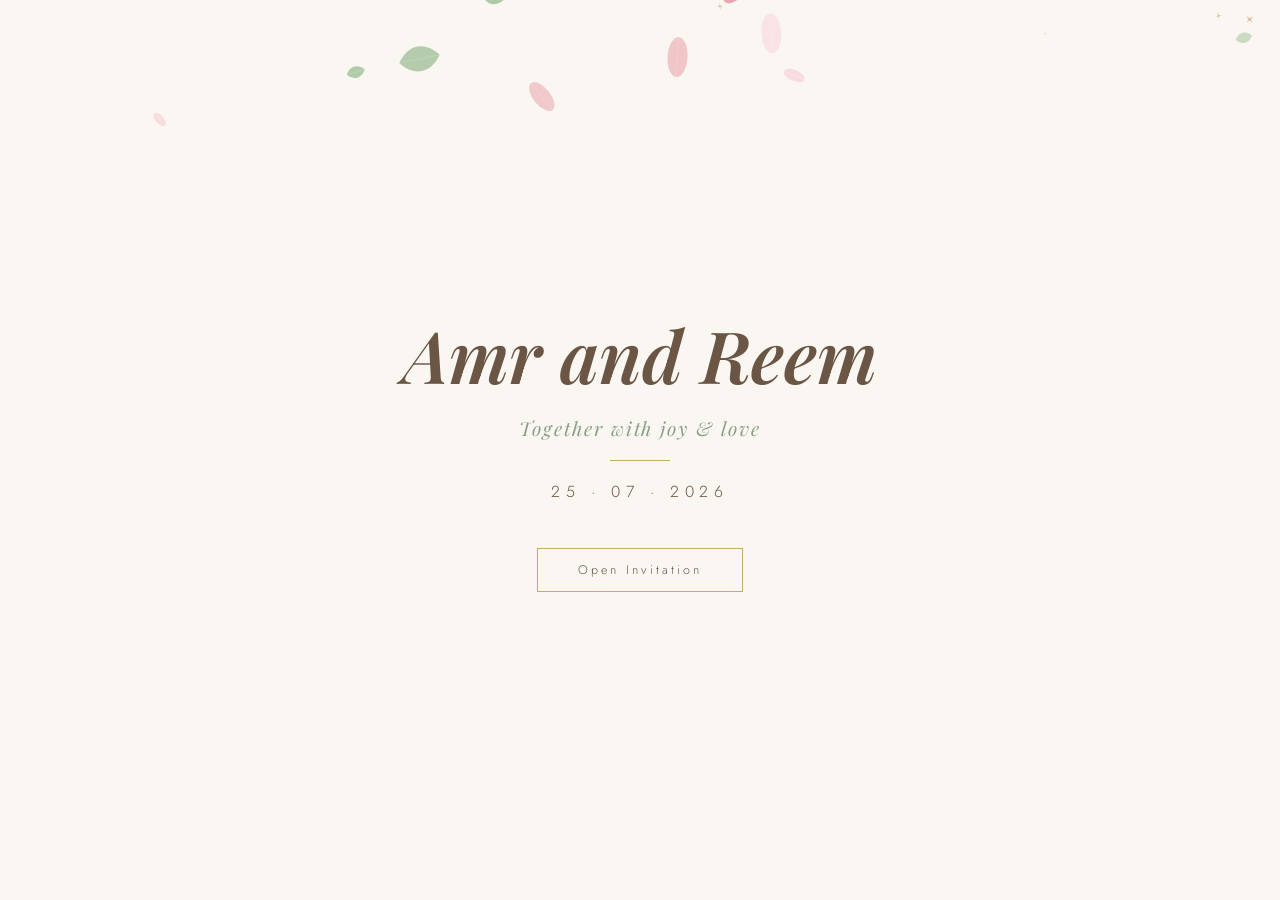
<file: index.html>
<!DOCTYPE html>
<html lang="en">
<head>
<meta charset="UTF-8"/>
<meta name="viewport" content="width=device-width, initial-scale=1.0"/>
<title>Amr and Reem — Wedding Invitation</title>
 <meta property="og:type" content="website" />
<meta property="og:title" content="Reem & Amr — Wedding Invitation" />
<meta property="og:description" content="You're invited to our wedding day. Please click on the link to know all the wedding details ✨️" />
<meta property="og:image" content="https://reemnusseir-creator.github.io/Amr-and-Reem-s-wedding-invitation/Screenshot_20260625_040647_Canva.jpg" />
<meta property="og:url" content="https://reemnusseir-creator.github.io/Amr-and-Reem-s-wedding-invitation/" />
<!-- استدعاء خط Playfair Display الجديد بدلاً من الخط القديم -->
<link href="https://fonts.googleapis.com/css2?family=Playfair+Display:ital,wght@0,600;0,700;1,600;1,700&family=Jost:wght@300;400&family=Scheherazade+New:wght@400;700&family=Cormorant+Garamond:ital@1&display=swap" rel="stylesheet"/>
<style>
  *, *::before, *::after { box-sizing: border-box; margin: 0; padding: 0; }

  :root {
    --ivory: #FAF7F2;
    --sage: #8A9E85;
    --sage-light: #C5D4C0;
    --gold: #C9A96E;
    --mocha: #6B5544;
    --text: #3D3530;
  }

  body {
    background: var(--ivory);
    font-family: 'Jost', sans-serif;
    color: var(--text);
    overflow-x: hidden;
  }

  /* ── PARTICLE CANVAS ── */
  #particle-canvas {
    position: fixed;
    top: 0; left: 0;
    width: 100%; height: 100%;
    pointer-events: none;
    z-index: 999;
  }

  /* ── OPENING SCREEN ── */
  #opening {
    position: fixed;
    inset: 0;
    background: var(--ivory);
    display: flex;
    flex-direction: column;
    align-items: center;
    justify-content: center;
    z-index: 900;
    transition: opacity 1.2s ease, visibility 1.2s ease;
  }
  #opening.hidden {
    opacity: 0;
    visibility: hidden;
  }

  /* تعديل الخط هنا للخط الفخم الجديد Playfair Display بشكل مائل أنيق */
  .opening-names {
    font-family: 'Playfair Display', serif;
    font-style: italic;
    font-weight: 600;
    font-size: clamp(2.3rem, 7vw, 4.5rem);
    color: var(--mocha);
    line-height: 1.3;
    text-align: center;
    opacity: 0;
    transform: translateY(20px);
    animation: riseIn 1.2s ease forwards 0.6s;
  }
  .opening-tagline {
    font-family: 'Playfair Display', serif;
    font-style: italic;
    font-size: clamp(0.95rem, 2.5vw, 1.2rem);
    color: var(--sage);
    letter-spacing: 0.1em;
    margin-top: 0.8rem;
    opacity: 0;
    animation: riseIn 1s ease forwards 1.4s;
  }
  .opening-divider {
    width: 60px;
    height: 1px;
    background: var(--gold);
    margin: 1.2rem auto;
    opacity: 0;
    animation: riseIn 1s ease forwards 1.8s;
  }
  .opening-date {
    font-family: 'Jost', sans-serif;
    font-weight: 300;
    font-size: clamp(0.85rem, 2.5vw, 1rem);
    letter-spacing: 0.35em;
    color: var(--mocha);
    opacity: 0;
    animation: riseIn 1s ease forwards 2s;
  }
  .open-btn {
    margin-top: 2.8rem;
    padding: 0.75rem 2.5rem;
    border: 1px solid var(--gold);
    background: transparent;
    color: var(--mocha);
    font-family: 'Jost', sans-serif;
    font-weight: 300;
    letter-spacing: 0.25em;
    font-size: 0.78rem;
    cursor: pointer;
    transition: background 0.3s, color 0.3s;
    opacity: 0;
    animation: riseIn 1s ease forwards 2.4s;
  }
  .open-btn:hover { background: var(--gold); color: #fff; }

  @keyframes riseIn {
    to { opacity: 1; transform: translateY(0); }
  }

  /* ── MAIN INVITATION ── */
  #invitation {
    display: none;
    max-width: 720px;
    margin: 0 auto;
    padding: 3rem 1.5rem 5rem;
  }
  #invitation.visible { display: block; }

  /* header */
  .inv-header {
    text-align: center;
    padding: 3rem 1rem 2rem;
    position: relative;
  }
  .inv-eyebrow {
    font-family: 'Jost', sans-serif;
    font-weight: 300;
    font-size: 0.72rem;
    letter-spacing: 0.4em;
    color: var(--sage);
    text-transform: uppercase;
    margin-bottom: 1rem;
  }
  /* تطبيق الخط الجديد داخل الدعوة أيضاً */
  .inv-names {
    font-family: 'Playfair Display', serif;
    font-style: italic;
    font-weight: 600;
    font-size: clamp(2.3rem, 7vw, 4rem);
    color: var(--mocha);
    line-height: 1.3;
    margin: 1.2rem 0;
  }
  .inv-tagline {
    font-family: 'Playfair Display', serif;
    font-style: italic;
    color: var(--sage);
    font-size: 1.1rem;
    margin-top: 0.8rem;
    letter-spacing: 0.05em;
  }

  /* botanical SVG dividers */
  .botanical {
    display: block;
    margin: 1.5rem auto;
    opacity: 0.6;
  }

  /* sections */
  .section {
    text-align: center;
    margin: 2.5rem 0;
    padding: 2rem 1.5rem;
    background: rgba(255,255,255,0.6);
    border: 1px solid rgba(197,212,192,0.4);
    border-radius: 2px;
  }
  .section-label {
    font-family: 'Jost', sans-serif;
    font-size: 0.65rem;
    letter-spacing: 0.45em;
    color: var(--sage);
    text-transform: uppercase;
    margin-bottom: 0.8rem;
  }
  .section-main {
    font-family: 'Playfair Display', serif;
    font-size: clamp(1.3rem, 3.8vw, 1.8rem);
    color: var(--mocha);
    font-weight: 400;
    line-height: 1.4;
  }
  .section-sub {
    font-family: 'Jost', sans-serif;
    font-weight: 300;
    font-size: 0.82rem;
    color: var(--sage);
    letter-spacing: 0.15em;
    margin-top: 0.5rem;
  }
  .section-note {
    font-family: 'Cormorant Garamond', serif;
    font-style: italic;
    color: var(--gold);
    font-size: 1.05rem;
    margin-top: 0.6rem;
  }

  /* countdown */
  .countdown-grid {
    display: flex;
    justify-content: center;
    gap: 2rem;
    margin-top: 1.2rem;
    flex-wrap: wrap;
  }
  .countdown-unit { text-align: center; }
  .countdown-num {
    font-family: 'Playfair Display', serif;
    font-size: clamp(2rem, 6vw, 3rem);
    color: var(--mocha);
    line-height: 1;
  }
  .countdown-label {
    font-family: 'Jost', sans-serif;
    font-size: 0.6rem;
    letter-spacing: 0.3em;
    color: var(--sage);
    text-transform: uppercase;
    margin-top: 0.2rem;
  }

  /* map btn */
  .map-btn {
    display: inline-block;
    margin-top: 1.2rem;
    padding: 0.6rem 2rem;
    border: 1px solid var(--sage);
    color: var(--sage);
    font-family: 'Jost', sans-serif;
    font-size: 0.72rem;
    letter-spacing: 0.3em;
    text-decoration: none;
    transition: background 0.3s, color 0.3s;
  }
  .map-btn:hover { background: var(--sage); color: #fff; }

  /* wishes form */
  .wishes-section {
    text-align: center;
    margin: 2.5rem 0;
    padding: 2.5rem 1.5rem;
    background: rgba(255,255,255,0.6);
    border: 1px solid rgba(197,212,192,0.4);
    border-radius: 2px;
  }
  .wishes-title {
    font-family: 'Playfair Display', serif;
    font-style: italic;
    font-size: clamp(2rem, 6vw, 2.8rem);
    color: var(--mocha);
    margin-bottom: 0.3rem;
  }
  .wishes-sub {
    font-family: 'Playfair Display', serif;
    font-style: italic;
    color: var(--sage);
    font-size: 0.95rem;
    margin-bottom: 1.8rem;
  }
  .field-group { margin-bottom: 1.2rem; text-align: left; }
  .field-label {
    display: block;
    font-family: 'Jost', sans-serif;
    font-size: 0.65rem;
    letter-spacing: 0.35em;
    color: var(--sage);
    text-transform: uppercase;
    margin-bottom: 0.4rem;
  }
  .field-input, .field-textarea {
    width: 100%;
    border: none;
    border-bottom: 1px solid var(--sage-light);
    background: transparent;
    padding: 0.5rem 0;
    font-family: 'Playfair Display', serif;
    font-size: 1.05rem;
    color: var(--text);
    outline: none;
    transition: border-color 0.3s;
  }
  .field-input:focus, .field-textarea:focus { border-color: var(--gold); }
  .field-textarea { resize: vertical; min-height: 90px; }
  .send-btn {
    margin-top: 1rem;
    width: 100%;
    padding: 0.85rem;
    background: var(--mocha);
    color: var(--ivory);
    border: none;
    font-family: 'Jost', sans-serif;
    font-weight: 300;
    letter-spacing: 0.3em;
    font-size: 0.78rem;
    cursor: pointer;
    transition: background 0.3s;
  }
  .send-btn:hover { background: var(--gold); }
  .send-btn:disabled { opacity: 0.5; cursor: not-allowed; }
  .form-success {
    display: none;
    font-family: 'Playfair Display', serif;
    font-style: italic;
    color: var(--sage);
    font-size: 1.1rem;
    margin-top: 1rem;
    padding: 1rem;
    border: 1px solid var(--sage-light);
  }

  /* footer */
  .inv-footer {
    text-align: center;
    padding: 2rem 0 1rem;
    font-family: 'Playfair Display', serif;
    font-style: italic;
    color: var(--sage-light);
    font-size: 0.85rem;
  }

  /* music */
  #music-btn {
    position: fixed;
    bottom: 1.5rem;
    right: 1.5rem;
    width: 44px; height: 44px;
    border-radius: 50%;
    background: rgba(255,255,255,0.85);
    border: 1px solid var(--sage-light);
    cursor: pointer;
    font-size: 1.1rem;
    display: flex; align-items: center; justify-content: center;
    z-index: 800;
    transition: background 0.3s;
    backdrop-filter: blur(6px);
  }
  #music-btn:hover { background: var(--sage-light); }

  @media (max-width: 480px) {
    .section { padding: 1.5rem 1rem; }
    .countdown-grid { gap: 1.2rem; }
  }
</style>
</head>
<body>

<canvas id="particle-canvas"></canvas>

<audio id="bg-music" loop>
  <source src="07.El_Leila.mp3" type="audio/mpeg"/>
</audio>

<div id="opening">
  <div class="opening-names">Amr and Reem</div>
  <div class="opening-tagline">Together with joy & love</div>
  <div class="opening-divider"></div>
  <div class="opening-date">25 · 07 · 2026</div>
  <button class="open-btn" onclick="openInvitation()">Open Invitation</button>
</div>

<div id="invitation">

  <header class="inv-header">
    <p class="inv-eyebrow" style="font-family:'Scheherazade New',serif;font-size:1.1rem;letter-spacing:0.1em;color:var(--mocha);">بِسْمِ اللهِ الرَّحْمٰنِ الرَّحِيْمِ</p>
    <p style="font-family:'Scheherazade New',serif;font-size:0.95rem;color:var(--text);line-height:1.9;margin:0.8rem 1rem 0.4rem;direction:rtl;">وَمِنْ آيَاتِهِ أَنْ خَلَقَ لَكُم مِّنْ أَنفُسِكُمْ أَزْوَاجًا لِّتَسْكُنُوا إِلَيْهَا وَجَعَلَ بَيْنَكُم مَّوَدَّةً وَرَحْمَةً</p>
    <p style="font-family:'Playfair Display',serif;font-style:italic;font-size:0.85rem;color:var(--sage);letter-spacing:0.08em;margin-bottom:1.2rem;">— سورة الروم، آية 21</p>

    <p style="font-family:'Playfair Display',serif;font-style:italic;font-size:1rem;color:var(--text);line-height:1.8;margin-bottom:0.5rem;">You are invited to join us for the wedding of</p>

    <div class="inv-names">
      Amr and Reem
    </div>

    <svg class="botanical" width="200" height="40" viewBox="0 0 200 40">
      <path d="M100 20 Q80 35 60 28 Q70 18 100 20Z" fill="#8A9E85" opacity="0.5"/>
      <path d="M100 20 Q120 35 140 28 Q130 18 100 20Z" fill="#8A9E85" opacity="0.5"/>
      <path d="M100 20 Q75 25 55 15 Q70 10 100 20Z" fill="#C5D4C0" opacity="0.5"/>
      <path d="M100 20 Q125 25 145 15 Q130 10 100 20Z" fill="#C5D4C0" opacity="0.5"/>
      <line x1="30" y1="20" x2="170" y2="20" stroke="#C9A96E" stroke-width="0.5" opacity="0.5"/>
      <circle cx="100" cy="20" r="2" fill="#C9A96E" opacity="0.7"/>
    </svg>
  </header>

  <div class="section">
    <p class="section-note" style="font-size:1.05rem;line-height:1.8;">We will be more than happy to have you join us<br>as we begin our forever.</p>
  </div>

  <div class="section">
    <p class="section-label">Date & Time</p>
    <p class="section-main">Saturday, 25th July 2026</p>
    <p class="section-sub">Doors open at 6:30 PM</p>
  </div>

  <div class="section">
    <p class="section-label">Counting down to forever</p>
    <div class="countdown-grid">
      <div class="countdown-unit"><div class="countdown-num" id="cd-days">--</div><div class="countdown-label">Days</div></div>
      <div class="countdown-unit"><div class="countdown-num" id="cd-hours">--</div><div class="countdown-label">Hours</div></div>
      <div class="countdown-unit"><div class="countdown-num" id="cd-mins">--</div><div class="countdown-label">Minutes</div></div>
      <div class="countdown-unit"><div class="countdown-num" id="cd-secs">--</div><div class="countdown-label">Seconds</div></div>
    </div>
  </div>

  <div class="section">
    <p class="section-label">Venue</p>
    <p class="section-main">Villa Al Bashari,Giza</p>
    <a class="map-btn" href="https://maps.app.goo.gl/T1YjTDhB2CP6t1NA9?g_st=aw"target="_blank">View on Map</a>
  </div>

  <div class="wishes-section">
    <div class="wishes-title">Leave a Wish</div>
    <p class="wishes-sub">Your words mean the world to us</p>

    <div id="wish-form">
      <div class="field-group">
        <label class="field-label" for="guest-name">Your Name</label>
        <input class="field-input" type="text" id="guest-name" placeholder="Enter your name" required/>
      </div>
      <div class="field-group">
        <label class="field-label" for="guest-wish">Your Wish</label>
        <textarea class="field-textarea" id="guest-wish" placeholder="Write your heartfelt wish..." required></textarea>
      </div>
      <button class="send-btn" id="send-btn" onclick="sendWish()">Send Wish ✦</button>
      <div class="form-success" id="form-success">
        Thank you! Your wish has been received with love 🌸
      </div>
    </div>
  </div>

  <footer class="inv-footer">
    With love, we are waiting for you 🌸<br>
    <span style="font-size:0.78rem;letter-spacing:0.2em;">Reem and Amr · 25 · 07 · 2026</span>
  </footer>
</div>

<button id="music-btn" title="Toggle music" onclick="toggleMusic()">🎵</button>

<script>
/* ── PARTICLES ── */
const canvas = document.getElementById('particle-canvas');
const ctx = canvas.getContext('2d');
let particles = [];
let animating = true;

function resize() {
  canvas.width = window.innerWidth;
  canvas.height = window.innerHeight;
}
resize();
window.addEventListener('resize', resize);

function randomColor(type) {
  if (type === 'petal') return ['#F4B8C1','#F9D4D9','#E8A0AA','#FADADD'][Math.floor(Math.random()*4)];
  if (type === 'leaf')  return ['#8A9E85','#C5D4C0','#6B8F6B','#A8C5A0'][Math.floor(Math.random()*4)];
  return '#C9A96E';
}

function createParticle() {
  const types = ['petal','petal','leaf','leaf','sparkle','sparkle','sparkle'];
  const type = types[Math.floor(Math.random()*types.length)];
  return {
    type,
    x: Math.random() * canvas.width,
    y: -20,
    size: type === 'sparkle' ? Math.random()*3+2 : Math.random()*14+8,
    speedY: Math.random()*1.5+0.8,
    speedX: (Math.random()-0.5)*0.8,
    rotation: Math.random()*360,
    rotSpeed: (Math.random()-0.5)*2,
    opacity: Math.random()*0.6+0.4,
    color: randomColor(type),
    wobble: Math.random()*Math.PI*2,
    wobbleSpeed: Math.random()*0.03+0.01,
    life: 1,
  };
}

function drawParticle(p) {
  ctx.save();
  ctx.globalAlpha = p.opacity * p.life;
  ctx.translate(p.x, p.y);
  ctx.rotate(p.rotation * Math.PI/180);

  if (p.type === 'petal') {
    ctx.fillStyle = p.color;
    ctx.beginPath();
    ctx.ellipse(0, 0, p.size/2, p.size, 0, 0, Math.PI*2);
    ctx.fill();
    ctx.strokeStyle = 'rgba(255,255,255,0.4)';
    ctx.lineWidth = 0.5;
    ctx.beginPath();
    ctx.moveTo(0, -p.size);
    ctx.lineTo(0, p.size);
    ctx.stroke();
  } else if (p.type === 'leaf') {
    ctx.fillStyle = p.color;
    ctx.beginPath();
    ctx.moveTo(0, -p.size);
    ctx.bezierCurveTo(p.size*0.8, -p.size*0.4, p.size*0.8, p.size*0.4, 0, p.size);
    ctx.bezierCurveTo(-p.size*0.8, p.size*0.4, -p.size*0.8, -p.size*0.4, 0, -p.size);
    ctx.fill();
    ctx.strokeStyle = 'rgba(255,255,255,0.3)';
    ctx.lineWidth = 0.5;
    ctx.beginPath();
    ctx.moveTo(0,-p.size); ctx.lineTo(0,p.size);
    ctx.stroke();
  } else {
    ctx.fillStyle = p.color;
    ctx.beginPath();
    for (let i=0;i<4;i++) {
      const angle = (i/4)*Math.PI*2;
      const ox = Math.cos(angle)*p.size;
      const oy = Math.sin(angle)*p.size;
      const ix = Math.cos(angle+Math.PI/4)*p.size*0.2;
      const iy = Math.sin(angle+Math.PI/4)*p.size*0.2;
      i===0 ? ctx.moveTo(ox,oy) : ctx.lineTo(ox,oy);
      ctx.lineTo(ix,iy);
    }
    ctx.closePath();
    ctx.fill();
  }
  ctx.restore();
}

let lastSpawn = 0;
function animate(ts) {
  if (!animating) return;
  ctx.clearRect(0,0,canvas.width,canvas.height);

  if (ts - lastSpawn > 80) {
    particles.push(createParticle());
    lastSpawn = ts;
  }
  if (particles.length > 120) particles.splice(0, particles.length-120);

  particles = particles.filter(p => {
    p.wobble += p.wobbleSpeed;
    p.x += p.speedX + Math.sin(p.wobble)*0.5;
    p.y += p.speedY;
    p.rotation += p.rotSpeed;
    if (p.y > canvas.height - 60) p.life -= 0.03;
    drawParticle(p);
    return p.y < canvas.height + 20 && p.life > 0;
  });

  requestAnimationFrame(animate);
}
requestAnimationFrame(animate);

/* ── OPEN INVITATION ── */
function openInvitation() {
  document.getElementById('opening').classList.add('hidden');
  setTimeout(()=>{
    document.getElementById('invitation').classList.add('visible');
    setTimeout(()=>{ animating = false; ctx.clearRect(0,0,canvas.width,canvas.height); }, 8000);
  }, 1200);
  const audio = document.getElementById('bg-music');
  audio.volume = 0.35;
  audio.play().catch(()=>{});
}

/* ── COUNTDOWN ── */
function updateCountdown() {
  const target = new Date('2026-07-25T18:00:00');
  const now = new Date();
  const diff = target - now;
  if (diff <= 0) {
    document.querySelectorAll('.countdown-num').forEach(el=>el.textContent='0');
    return;
  }
  const d = Math.floor(diff/86400000);
  const h = Math.floor((diff%86400000)/3600000);
  const m = Math.floor((diff%3600000)/60000);
  const s = Math.floor((diff%60000)/1000);
  document.getElementById('cd-days').textContent  = String(d).padStart(2,'0');
  document.getElementById('cd-hours').textContent = String(h).padStart(2,'0');
  document.getElementById('cd-mins').textContent  = String(m).padStart(2,'0');
  document.getElementById('cd-secs').textContent  = String(s).padStart(2,'0');
}
setInterval(updateCountdown,1000);
updateCountdown();

/* ── MUSIC ── */
function toggleMusic() {
  const audio = document.getElementById('bg-music');
  const btn = document.getElementById('music-btn');
  if (audio.paused) { audio.play(); btn.textContent='🎵'; }
  else              { audio.pause(); btn.textContent='🔇'; }
}

const audioTrack = document.getElementById('bg-music');
audioTrack.addEventListener('timeupdate', () => {
  if (audioTrack.currentTime >= 30) {
    audioTrack.pause();
  }
});

/* ── FORMSPREE WISHES ── */
async function sendWish() {
  const name = document.getElementById('guest-name').value.trim();
  const wish = document.getElementById('guest-wish').value.trim();
  if (!name || !wish) { alert('Please enter your name and wish 🌸'); return; }

  const btn = document.getElementById('send-btn');
  btn.disabled = true;
  btn.textContent = 'Sending...';

  try {
    const res = await fetch('https://formspree.io/f/mbdeanjp', {
      method: 'POST',
      headers: { 'Content-Type': 'application/json', 'Accept': 'application/json' },
      body: JSON.stringify({ name, wish })
    });
    if (res.ok) {
      document.getElementById('wish-form').querySelector('.field-group:nth-child(1) input').value='';
      document.getElementById('wish-form').querySelector('textarea').value='';
      const success = document.getElementById('form-success');
      success.style.display = 'block';
      btn.textContent = 'Sent ✦';
    } else {
      btn.disabled = false;
      btn.textContent = 'Send Wish ✦';
      alert('Something went wrong, please try again.');
    }
  } catch(e) {
    btn.disabled = false;
    btn.textContent = 'Send Wish ✦';
    alert('Connection error, please try again.');
  }
}
</script>
</body>
</html>
</file>
